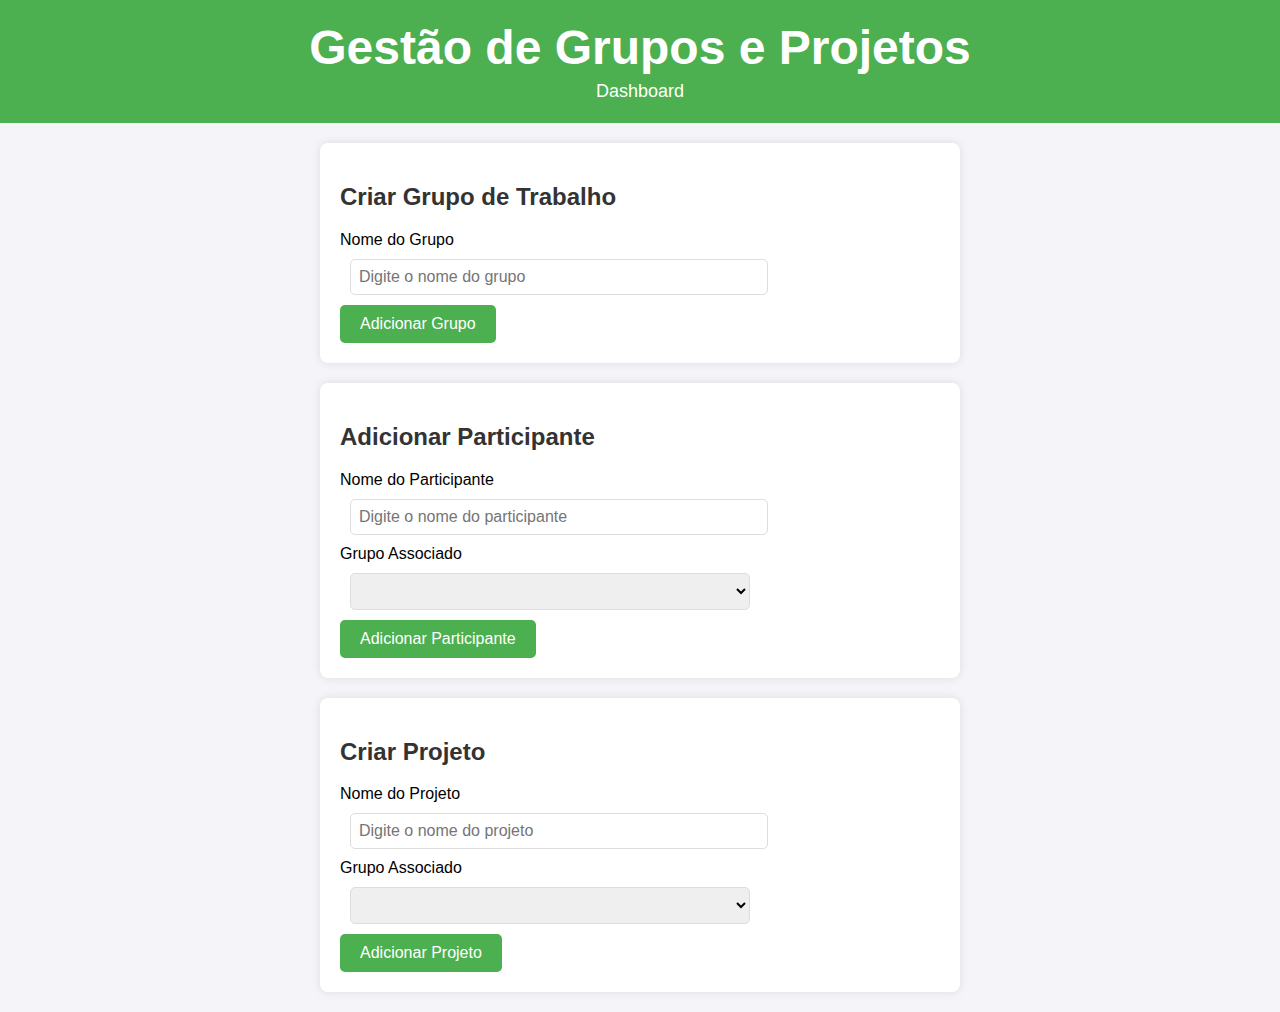
<file: index.html>
<!DOCTYPE html>
<html lang="pt-BR">

<head>
    <meta charset="UTF-8">
    <meta name="viewport" content="width=device-width, initial-scale=1.0">
    <link rel="stylesheet" href="css/styles.css">
    <title>Gestão de Grupos e Projetos</title>
</head>

<body>
    <header>
        <h1>Gestão de Grupos e Projetos</h1>
        <nav>
            <a href="dashboard.html">Dashboard</a>
        </nav>
    </header>

    <main>
        <section id="criarGrupo">
            <h2>Criar Grupo de Trabalho</h2>
            <label for="nomeGrupo">Nome do Grupo</label>
            <input type="text" id="nomeGrupo" placeholder="Digite o nome do grupo">
            <button onclick="adicionarGrupo()">Adicionar Grupo</button>
        </section>

        <section id="adicionarParticipante">
            <h2>Adicionar Participante</h2>
            <label for="nomeParticipante">Nome do Participante</label>
            <input type="text" id="nomeParticipante" placeholder="Digite o nome do participante">
            <label for="gruposAssociadosParticipante">Grupo Associado</label>
            <select id="gruposAssociadosParticipante"></select>
            <button onclick="adicionarParticipante()">Adicionar Participante</button>
        </section>

        <section id="criarProjeto">
            <h2>Criar Projeto</h2>
            <label for="nomeProjeto">Nome do Projeto</label>
            <input type="text" id="nomeProjeto" placeholder="Digite o nome do projeto">
            <label for="gruposAssociados">Grupo Associado</label>
            <select id="gruposAssociados"></select>
            <button onclick="adicionarProjeto()">Adicionar Projeto</button>
        </section>
    </main>

    <script src="js/script.js"></script>
</body>

</html>
</file>
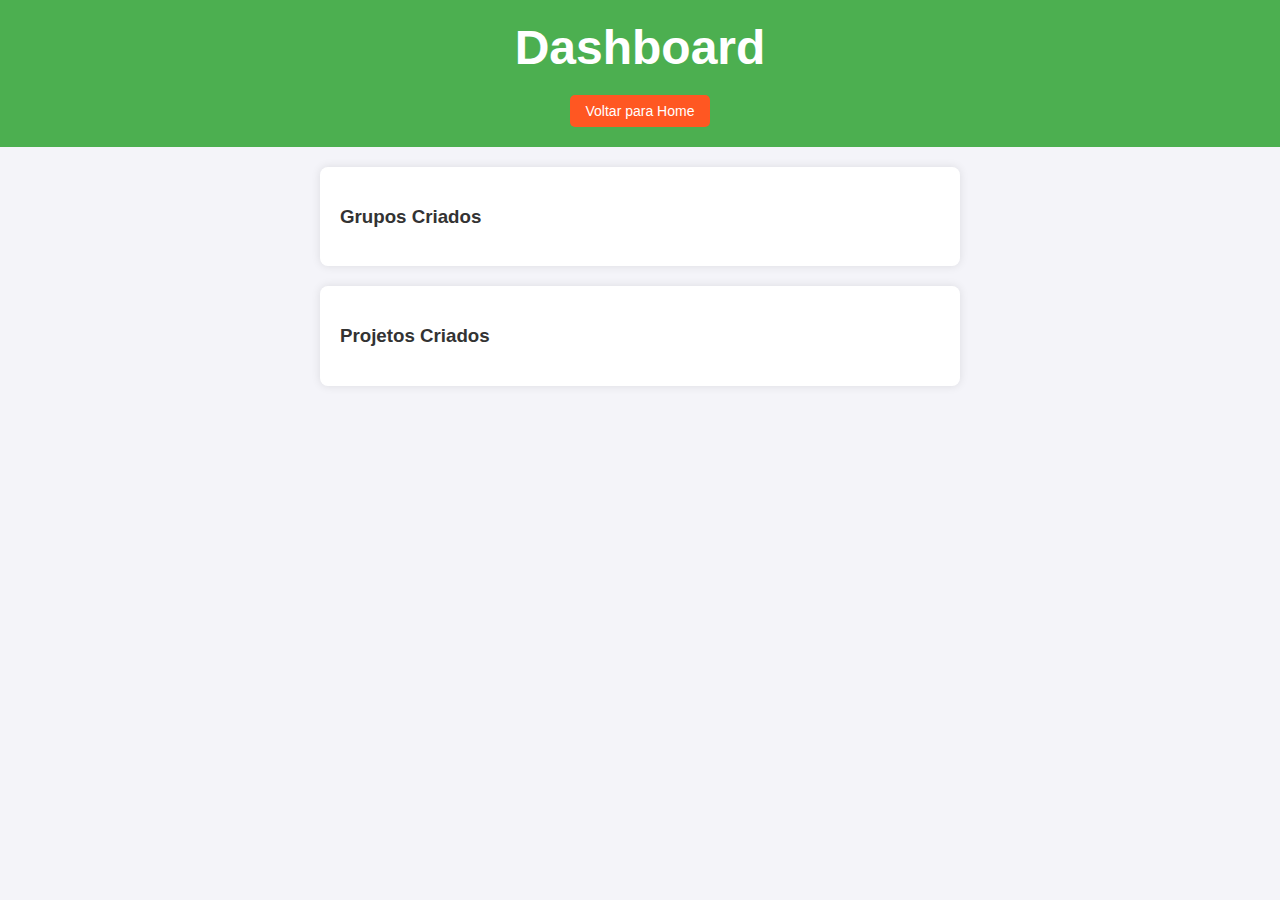
<file: dashboard.html>
<!DOCTYPE html>
<html lang="pt-BR">

<head>
    <meta charset="UTF-8">
    <meta name="viewport" content="width=device-width, initial-scale=1.0">
    <link rel="stylesheet" href="css/styles.css">
    <title>Dashboard</title>
</head>

<body>
    <header>
        <h1>Dashboard</h1>
        <button class="voltar-home" onclick="window.location.href='index.html'">Voltar para Home</button>
    </header>

    <main>
        <section>
            <h3>Grupos Criados</h3>
            <ul id="grupos" class="dashboard-list"></ul>
        </section>

        <section>
            <h3>Projetos Criados</h3>
            <ul id="projetos" class="dashboard-list"></ul>
        </section>
    </main>

    <script src="js/dashboard.js"></script>
</body>

</html>
</file>
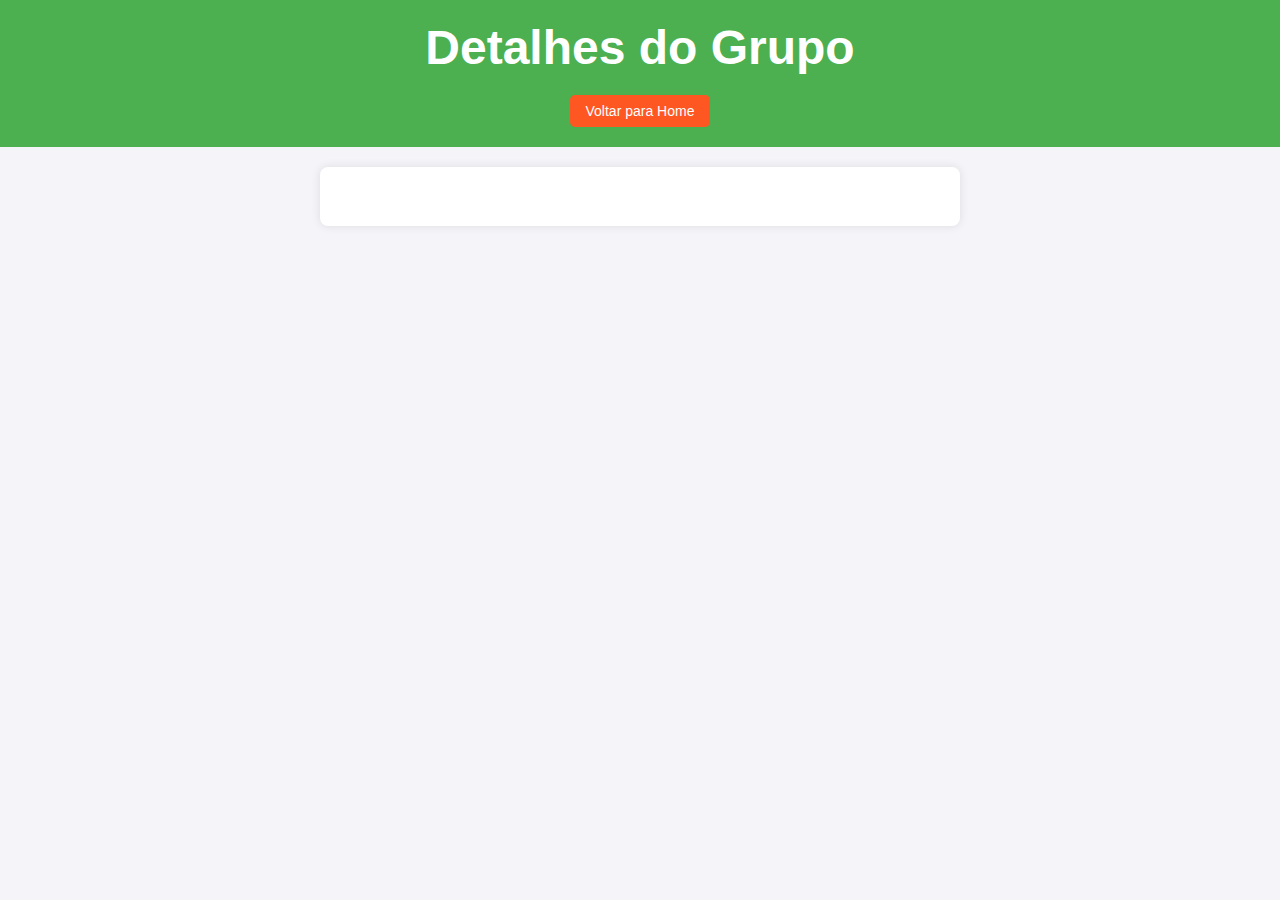
<file: grupo.html>
<!DOCTYPE html>
<html lang="pt-BR">

<head>
    <meta charset="UTF-8">
    <meta name="viewport" content="width=device-width, initial-scale=1.0">
    <link rel="stylesheet" href="css/styles.css">
    <title>Detalhes do Grupo</title>
</head>

<body>
    <header>
        <h1>Detalhes do Grupo</h1>
        <button class="voltar-home" onclick="window.location.href='index.html'">Voltar para Home</button>
    </header>

    <main>
        <section>
            <h3 id="grupoNome"></h3>
            <ul id="participantes"></ul>
        </section>
    </main>

    <script src="js/grupo.js"></script>
</body>

</html>
</file>
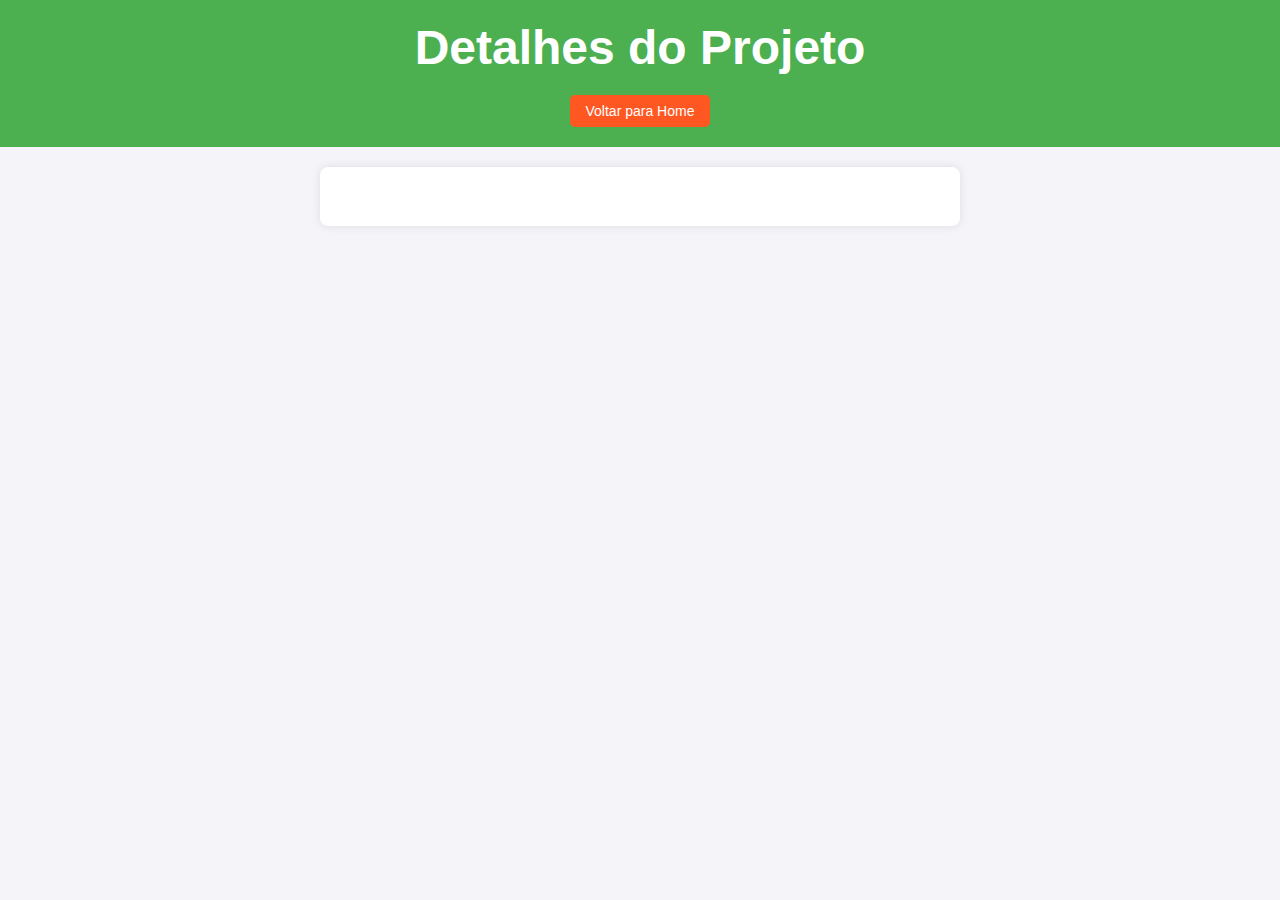
<file: projeto.html>
<!DOCTYPE html>
<html lang="pt-BR">

<head>
    <meta charset="UTF-8">
    <meta name="viewport" content="width=device-width, initial-scale=1.0">
    <link rel="stylesheet" href="css/styles.css">
    <title>Detalhes do Projeto</title>
</head>

<body>
    <header>
        <h1>Detalhes do Projeto</h1>
        <button class="voltar-home" onclick="window.location.href='index.html'">Voltar para Home</button>
    </header>

    <main>
        <section>
            <h3 id="projetoNome"></h3>
            <p id="grupoAssociado"></p>
        </section>
    </main>

    <script src="js/projeto.js"></script>
</body>

</html>
</file>
<file: css/styles.css>
/* Estilos gerais */
body {
    font-family: Arial, sans-serif;
    margin: 0;
    padding: 0;
    background-color: #f4f4f9;
}

header {
    background-color: #4CAF50;
    padding: 20px;
    text-align: center;
    color: white;
    font-size: 24px;
}

header h1 {
    margin: 0;
}

nav a {
    color: white;
    text-decoration: none;
    margin: 0 15px;
    font-size: 18px;
}

button {
    background-color: #4CAF50;
    color: white;
    padding: 10px 20px;
    border: none;
    cursor: pointer;
    font-size: 16px;
    transition: background-color 0.3s;
}

button:hover {
    background-color: #45a049;
}

/* Estilos para inputs e seleções */
input,
select {
    margin: 10px;
    padding: 8px;
    font-size: 16px;
    width: calc(100% - 24px);
    max-width: 400px;
    display: block;
    border: 1px solid #ddd;
    border-radius: 4px;
}

button,
input,
select {
    border-radius: 5px;
}

section {
    max-width: 600px;
    margin: 20px auto;
    padding: 20px;
    background-color: #fff;
    border-radius: 8px;
    box-shadow: 0 0 10px rgba(0, 0, 0, 0.1);
}

section h2,
section h3 {
    color: #333;
}

/* Estilo para listas no dashboard */
ul {
    list-style-type: none;
    padding: 0;
}

ul li {
    padding: 8px;
    margin-bottom: 5px;
    background-color: #e9e9e9;
    border-radius: 4px;
}

ul li a {
    color: #333;
    text-decoration: none;
}

ul li a:hover {
    color: #4CAF50;
}

/* Botão Voltar para Home */
button.voltar-home {
    background-color: #ff5722;
    margin-top: 20px;
    font-size: 14px;
    padding: 8px 16px;
    display: inline-block;
    transition: background-color 0.3s;
}

button.voltar-home:hover {
    background-color: #e64a19;
}

/* Estilo para mensagens de feedback */
.mensagem {
    position: fixed;
    top: 20px;
    right: 20px;
    padding: 10px 20px;
    border-radius: 5px;
    z-index: 1000;
    color: white;
    font-weight: bold;
    box-shadow: 0 0 10px rgba(0, 0, 0, 0.2);
}

.mensagem.sucesso {
    background-color: #4CAF50;
}

.mensagem.erro {
    background-color: #f44336;
}

/* Foco em elementos interativos */
button:focus,
a:focus,
input:focus,
select:focus {
    outline: 2px solid #4CAF50;
    outline-offset: 2px;
}

/* Media queries para responsividade */
@media (max-width: 768px) {
    header {
        font-size: 20px;
    }

    nav a {
        font-size: 16px;
        margin: 0 10px;
    }

    section {
        margin: 10px;
        padding: 15px;
    }
}
</file>
